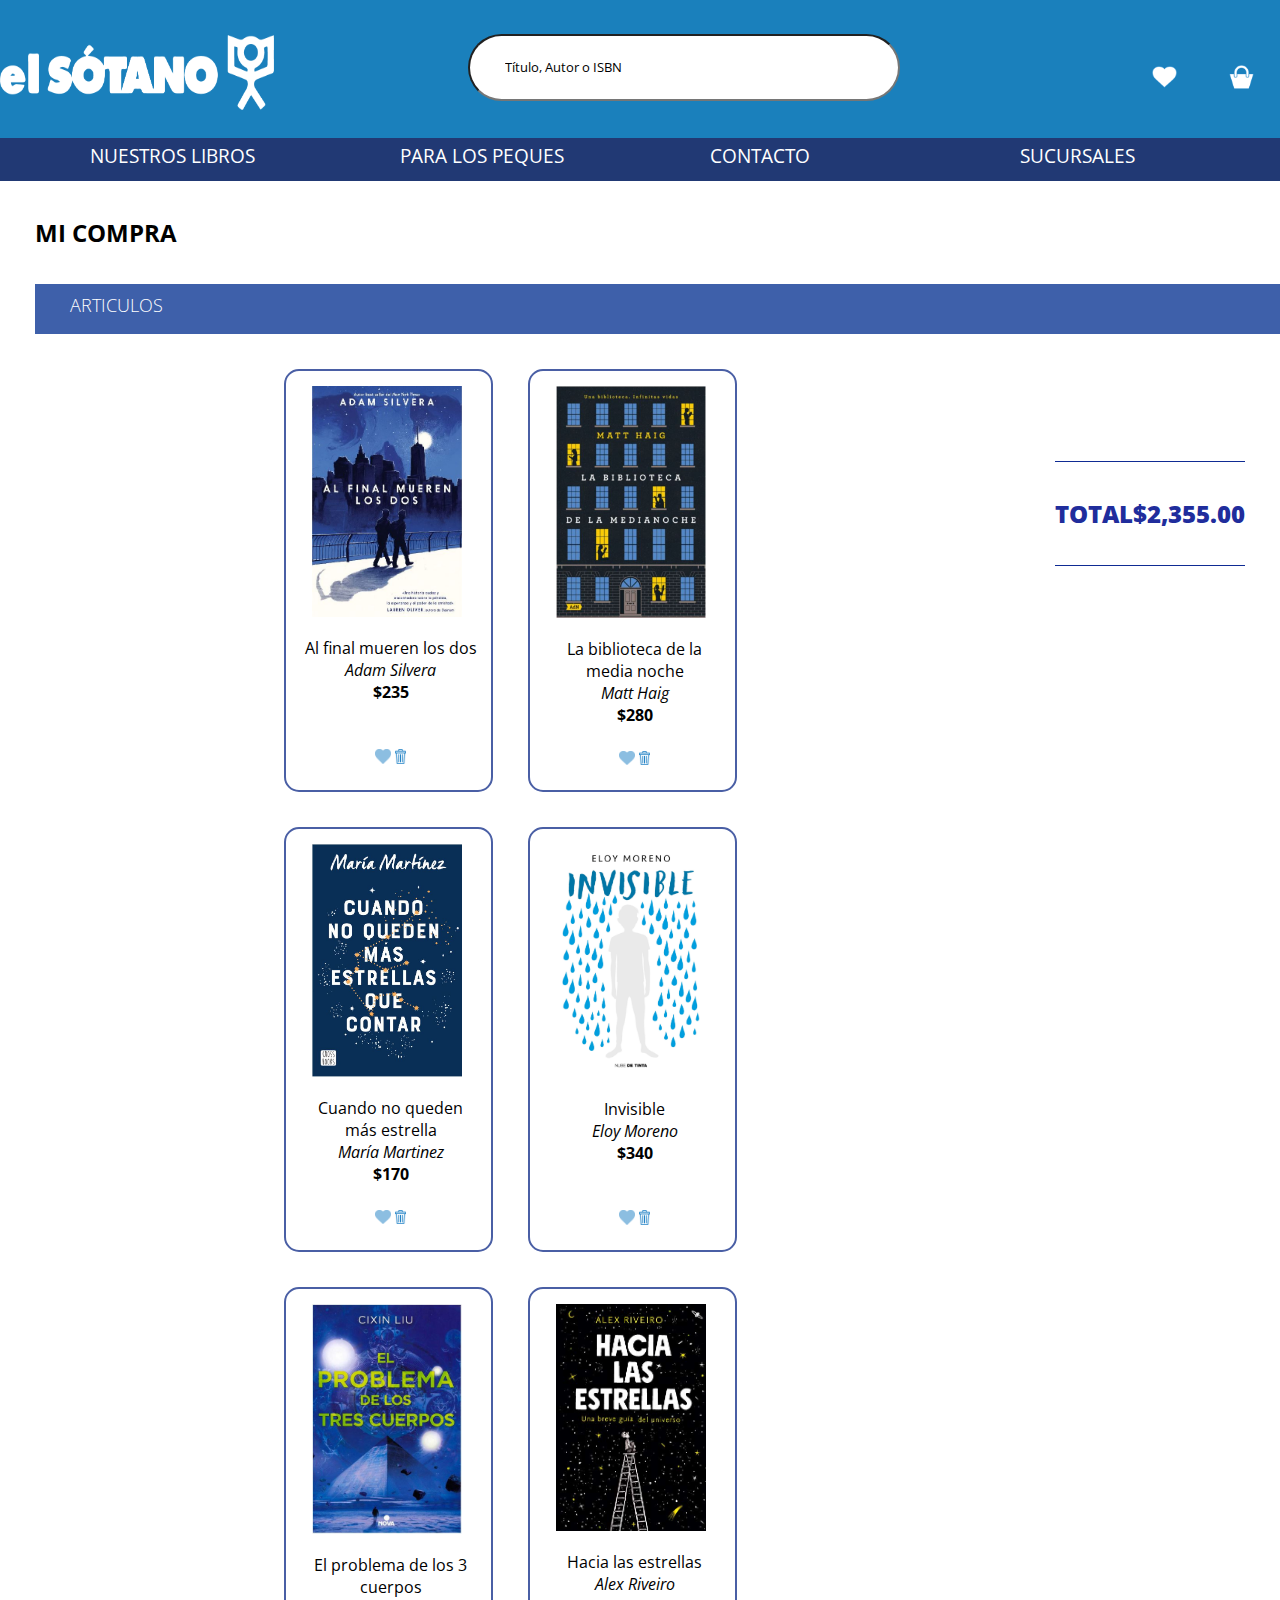
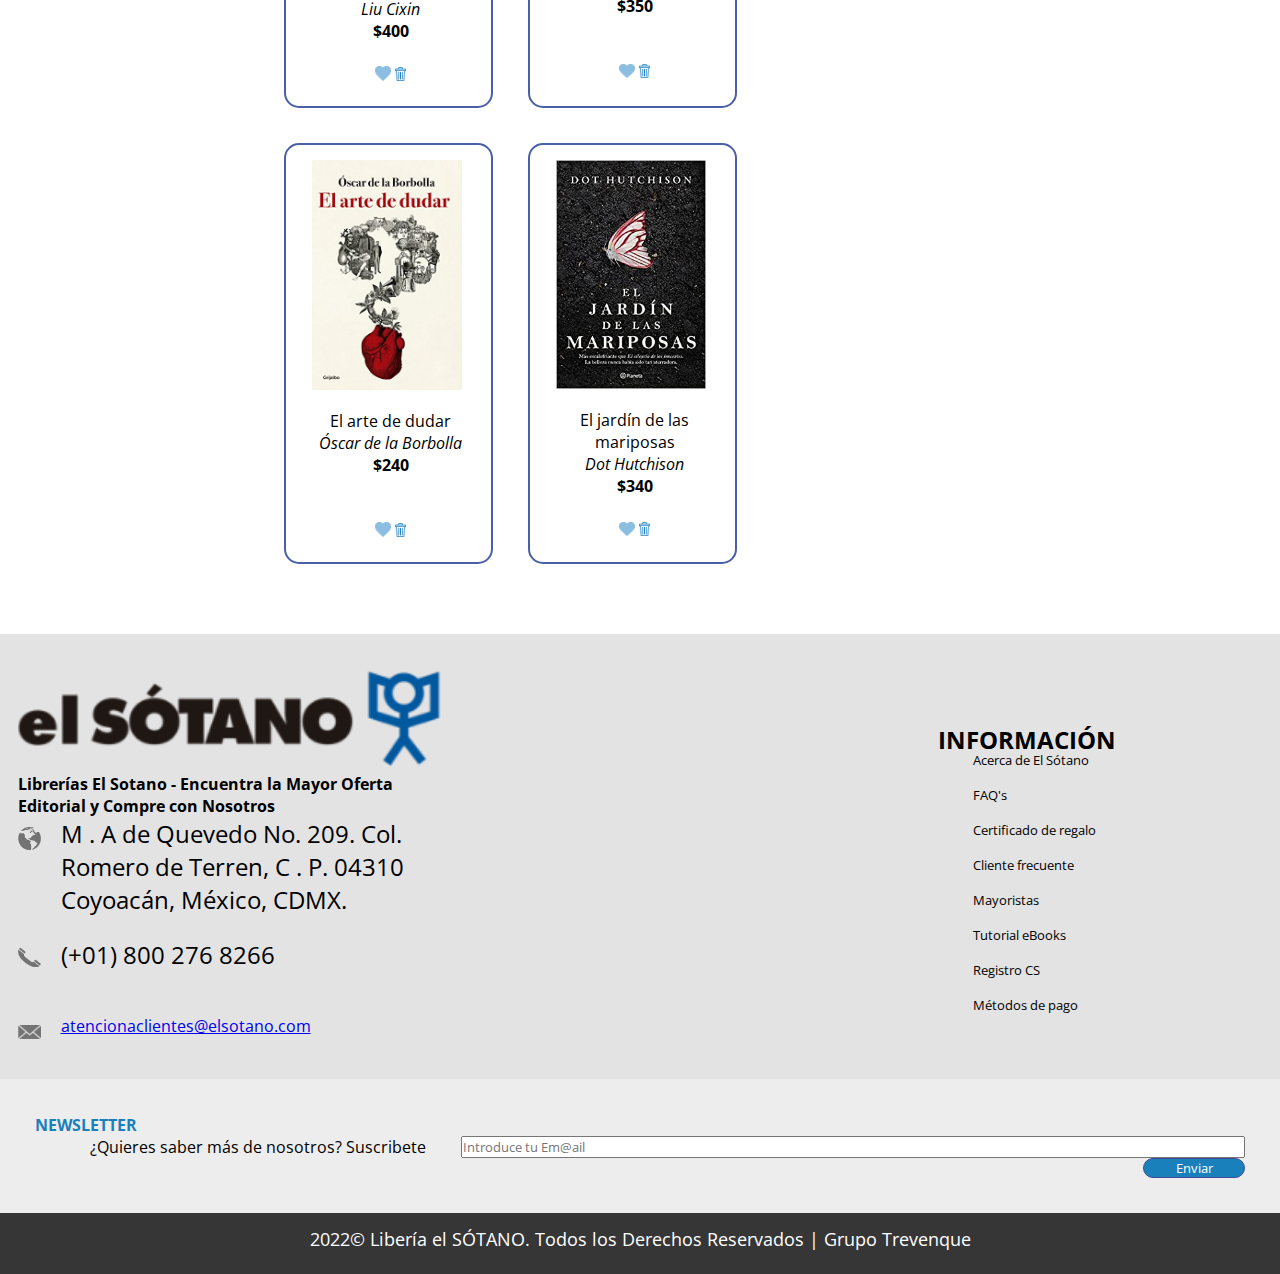
<file: Propuesta de mejora.ro/Compras.html>
<!doctype html>
<html>
<head>
<meta charset="utf-8">
<title>BOLSA DE COMPRAS</title>
<link href="CSS/style_page.carrito.css" rel="stylesheet" type="text/css">
<link href="CSS/style_page.css" rel="stylesheet" type="text/css">
</head>
    <style>
@import url('https://fonts.googleapis.com/css2?family=Open+Sans:ital,wght@0,300;0,400;0,500;0,600;0,700;0,800;1,300;1,400;1,500;1,600;1,700;1,800&display=swap');
</style>
    
<body>
    <header>
	    <a href="Index.html"><img src="IMAGENES/logoblanco.png" width="897" height="202" alt=""/></a>
	    <label for="search">&nbsp;</label>
        <input name="search" type="search" id="search" value="Título, Autor o ISBN">
        <section class="iconoheader">
            <a href="BOLSA DE COMPRAS.html"><img src="IMAGENES/FAVORITOS.png"></a>
            <a href="BOLSA DE COMPRAS.html"><img src="IMAGENES/BOLSA DE COMPRAS.png"></a>
        </section>
    </header>
    
    <nav>
        <ul class="menuprincipal">
            <li><a href="">NUESTROS LIBROS</a>
                <ul>
                    <li><a href="Categoria.html">CIENCIA FICCIÓN</a></li>
                    <li><a href="Categoria.html">JUVENIL</a></li>
                    <li><a href="Categoria.html">LITERATURA</a></li>
                    <li><a href="Categoria.html">ROMANCE</a></li>
                </ul>
            </li>
            <li><a href="Peques.html">PARA LOS PEQUES</a>
                <ul>
                    <li><a href="Peques.html">JUGUETES</a></li>
                    <li><a href="Peques.html">EXPERIMENTOS</a></li>
                    <li><a href="Peques.html">0 a 2 años</a></li>
                    <li><a href="Peques.html">3 a 5 años</a></li>
                    <li><a href="Peques.html">6 a 12 años</a></li>
                </ul>
            </li>
            <li><a href="Contacto.html">CONTACTO</a></li>
            <li><a href="Sucursales.html">SUCURSALES</a></li>
        </ul>
    </nav>
 
    <main>
        <section>
            <h2 id="h2carrito">MI COMPRA</h2>
            <h3 class="articulo">ARTICULOS</h3>
	    </section>
	<section id="Flexboxcarrito">
            <div id="articulos_comprados"> 
                <section class="MARGEN_LIBRO_COMPRA">
              <img src="IMAGENES/CARRITO/Carrito1.JPG" alt="" width="180" height="auto" class="portadalibro"/>
                    <p class="info_compra">Al final mueren los dos<br>
                <em>Adam Silvera</em><br>
                <strong>$235</strong><br><br><br>
		          <a href="https://www.elsotano.com/libro/al-final-mueren-los-dos_10527202"><img src="IMAGENES/FAVORITOS COMPRA.png" class="favorito_libro_compra"/></a>
		          <a href="Index.html"> <img src="IMAGENES/CARRITO/basurero.png" class="basurero_compraF"/></a>
            </section>
                <section class="MARGEN_LIBRO_COMPRA">
              <img src="IMAGENES/CIENCIAFICCION/libro2.JPG" alt="" width="180" height="auto" class="portadalibro"/>
	          <p class="info_compra">La biblioteca de la media noche<br>
                <em>Matt Haig</em><br>
                <strong>$280</strong><br><br>
		          <a href="https://www.elsotano.com/libro/la-biblioteca-de-la-media-noche-pd_10599392"><img src="IMAGENES/FAVORITOS COMPRA.png" class="favorito_libro_compra"/></a>
		          <a href="Index.html"> <img src="IMAGENES/CARRITO/basurero.png" class="basurero_compraF"/></a>
            </section>  
                <section class="MARGEN_LIBRO_COMPRA">
              <img src="IMAGENES/CIENCIAFICCION/libro3.JPG" alt="" width="180" height="auto" class="portadalibro"/>
	          <p class="info_compra">Cuando no queden más estrella<br>
                <em>María Martinez</em><br>
                <strong>$170</strong><br><br>
		          <a href="https://www.elsotano.com/libro/cuando-no-queden-mas-estrellas-que-contar_10620487"><img src="IMAGENES/FAVORITOS COMPRA.png" class="favorito_libro_compra"/></a>
		         <a href="Index.html"> <img src="IMAGENES/CARRITO/basurero.png" class="basurero_compraF"/></a>
            </section>
                <section class="MARGEN_LIBRO_COMPRA">
              <img src="IMAGENES/CIENCIAFICCION/libro4.jpg" alt="" width="180" height="auto" class="portadalibro"/>
	          <p class="info_compra">Invisible
	            <br>
                <em>Eloy Moreno</em><br>
                <strong>$340<br>
                </strong><br><br>
		          <a href="https://www.elsotano.com/libro/invisible_10573336"><img src="IMAGENES/FAVORITOS COMPRA.png" class="favorito_libro_compra"/></a>
		          <a href="Index.html"> <img src="IMAGENES/CARRITO/basurero.png" class="basurero_compraF"/></a>
            </section>
                <section class="MARGEN_LIBRO_COMPRA">
              <img src="IMAGENES/CIENCIAFICCION/libro5.JPG" alt="" width="180" height="auto" class="portadalibro"/>
	          <p class="info_compra">El problema de los 3 cuerpos<br>
                <em>Liu Cixin</em><br>
                <strong>$400</strong><br><br>
		          <a href="https://www.elsotano.com/libro/el-problema-de-los-tres-cuerpos_10627399"><img src="IMAGENES/FAVORITOS COMPRA.png" class="favorito_libro_compra"/></a>
		          <a href="Index.html"> <img src="IMAGENES/CARRITO/basurero.png" class="basurero_compraF"/></a>
            </section>
                <section class="MARGEN_LIBRO_COMPRA">
              <img src="IMAGENES/CIENCIAFICCION/libro6.jpg" alt="" width="180" height="auto" class="portadalibro"/>
	          <p class="info_compra">Hacia las estrellas<br>
                <em>Alex Riveiro</em><br>
                <strong>$350<br>
                </strong><br><br>
		          <a href="https://www.elsotano.com/ebook/hacia-las-estrellas_E1000308182"><img src="IMAGENES/FAVORITOS COMPRA.png" class="favorito_libro_compra"/></a>
		          <a href="Index.html"> <img src="IMAGENES/CARRITO/basurero.png" class="basurero_compraF"/></a>
            </section>  
                <section class="MARGEN_LIBRO_COMPRA">
              <img src="IMAGENES/CIENCIAFICCION/libro7.jpg" alt="" width="180" height="auto" class="portadalibro"/>
	          <p class="info_compra">El arte de dudar<br>
                <em>Óscar de la Borbolla</em><br>
                <strong>$240<br>
                </strong><br><br>
		          <a href="https://www.elsotano.com/libro/el-arte-de-dudar_10516821"><img src="IMAGENES/FAVORITOS COMPRA.png" class="favorito_libro_compra"/></a>
		          <a href="Index.html"> <img src="IMAGENES/CARRITO/basurero.png" class="basurero_compraF"/></a>
            </section>
                <section class="MARGEN_LIBRO_COMPRA">
              <img src="IMAGENES/CIENCIAFICCION/libro9.jpg" alt="" width="180" height="auto" class="portadalibro"/>
	          <p class="info_compra">El jardín de las mariposas<br>
                <em>Dot Hutchison</em><br>
                <strong>$340</strong><br><br>
		          <a href="https://www.elsotano.com/libro/el-jardin-de-las-mariposas_10523378"><img src="IMAGENES/FAVORITOS COMPRA.png" class="favorito_libro_compra"/></a>
		          <a href="Index.html"> <img src="IMAGENES/CARRITO/basurero.png" class="basurero_compraF"/></a>
            </section>
            </div>
           
            <section id="TOTAL"> 
                  <div>TOTAL</div>
                  <div>$2,355.00</div>
	        </section
    </section>
</main>

    <footer>
        <section class="container_footer" id="footerseccion2">
            <div>
		        <img src="IMAGENES/logocolor.png" alt="" width="281" height="66" class="logofooter"/>
		        <h4>Librerías El Sotano - Encuentra la Mayor Oferta Editorial y Compre con Nosotros</h4>
		        <img src="IMAGENES/logo mundo gris.png" alt="" width="177" height="173" class="simbolosfooter"/>
		        <p>M . A de Quevedo No. 209. Col. Romero de Terren, C . P. 04310 Coyoacán, México, CDMX.</p><br>
                <img src="IMAGENES/logo telefono gris.png" alt="" width="177" height="147" class="simbolosfooter"/>
		        <p>(+01) 800 276 8266</p><br>
                <section>&nbsp;</section>
                <img src="IMAGENES/logo sobre gris.png" alt="" width="195" height="121" class="simbolosfooter"/>	<a href="https://outlook.office.com/mail/" target="_blank">atencionaclientes@elsotano.com</a>	</div>
            <div>
	            <iframe src="https://www.google.com/maps/embed?pb=!1m18!1m12!1m3!1d470.56570840770456!2d-99.18008968850769!3d19.346378548446385!2m3!1f0!2f0!3f0!3m2!1i1024!2i768!4f13.1!3m3!1m2!1s0x85d1fffac214f6eb%3A0x82e6e48fb52614df!2sLibrer%C3%ADa%20El%20S%C3%B3tano%20Quevedo!5e0!3m2!1ses-419!2smx!4v1669074797074!5m2!1ses-419!2smx" width="600" height="450" style="border:0;" allowfullscreen="" loading="lazy" referrerpolicy="no-referrer-when-downgrade"></iframe>
	        </div>
            <div>
                <section class="redessociales">
                    <a href="https://www.facebook.com/LibreriasElSotano"><i class="fa-brands fa-facebook"></i></a>
                    <a href="https://twitter.com/elsotanolibros"><i class="fa-brands fa-twitter"></i></a>
                    <a href="https://www.instagram.com/libreriaselsotano/"><i class="fa-brands fa-square-instagram"></i></a>
                    <a href="https://www.youtube.com/user/ElSotanoLibreria"><i class="fa-brands fa-youtube"></i></a>
                    <a href="https://www.tiktok.com/@libreriaselsotano"><i class="fa-brands fa-tiktok"></i></a>
                <section>
                    <h4>INFORMACIÓN</h4>
                    <ul class="menuonformacionfooter">
                        <a href="https://www.elsotano.com/especial/acerca-de-el-sotano/14/"><li>Acerca de El Sótano</li></a>
                        <a href="https://www.elsotano.com/especial/faq-s/19/"><li>FAQ's</li></a>
                        <a href="https://www.elsotano.com/especial/certificado-de-regalo/20/"><li>Certificado de regalo</li></a>
                        <a href="https://www.elsotano.com/especial/tarjeta-cliente-frecuente/21/"><li>Cliente frecuente</li></a>
                        <a href="https://www.elsotano.com/especial/mayoristas/22/"><li>Mayoristas</li></a>
                        <a href="https://www.elsotano.com/tutorial.php"><li>Tutorial eBooks</li></a>
                        <a href="https://servicioalpiedelaletra.com/tarjeta_comunidad_sotano/"><li>Registro CS</li></a>
                        <a href="https://www.elsotano.com/archivos/metodos-de-pago_ms.jpg"><li>Métodos de pago</li></a>
                    </ul>
                </section>
            </div>
  </section>
        <section id="footerseccion3">
            <h4>NEWSLETTER</h4>
            <form method="post" name="form3" id="formemailfooter">
            <label for="email2" id="labelfooter">¿Quieres saber más de nosotros? Suscribete</label>
              <input name="email2" type="email" id="emailfooter" placeholder="Introduce tu Em@ail">
                <input name="Boton 3" type="submit" id="Botonfooter" formaction="BOLSA DE COMPRAS.html" value="Enviar">
            </form>
        </section>
        <section id="footerseccion4">
            <p>2022© Libería el SÓTANO. Todos los Derechos Reservados | Grupo Trevenque</p>    
        </section>
    </footer>

</body>
</html>
</file>
<file: Propuesta de mejora.ro/CSS/style_page.carrito.css>
@charset "UTF-8";
* {
    padding: 0;
    margin: 0;
}
body header {
    background-color: #1A80BC;
    width: auto;
    height: 138px;
    font-family: "Open Sans";
    justify-content: center;
    display: flex;
}
body header img {
    width: 274px;
    height: 86px;
    margin-top: 15px;
}


body nav {
    background-color: #213974;
    color: #FFFFFF;
    width: auto;
    height: 43px;
    display: flex;
    justify-content: center;
    font-family: "Open Sans";
}
body nav div {
    margin-left: 35px;
    width: 275px;
    text-align: center;
    font-size: 20pt;
    font-family: "Open Sans";
}

body main {
    width: auto;
    height: auto;
    font-family: "Open Sans";
}
body main section h3 {
    color: #FFFFFF;
    margin-left: 35px;
}


body footer {
    background-color: #E3E3E3;
    width: auto;
    height: auto;
    font-family: "Open Sans";
}
.buscadortext {
    font-size: 24pt;
    color: #213974;
}
.menufiltro {
    background-color: #7ebfb2;
    margin-right: 35px;
    width: 273.132px;
    height: 393.717px;
    margin-left: 35px;
    border-radius: 9px;
}
.Categnoveinicio {
    background-color: #66a0b0;
    width: auto;
    height: 1036px;
    margin-bottom: 35px;
}
.libroscondescrip {
    width: 728.024px;
    height: auto;
    margin-left: 35px;
    margin-top: 35px;
}
.container_footer2 div {
    width: 274px;
    height: auto;
    margin-left: 93px;
    margin-right: 93px;
}
.logofooter   {
    width: 423px;
    height: auto;
}
.simbolosfooter   {
    width: 23px;
    height: auto;
    float: left;
    margin-right: 20px;
    margin-bottom: 40px;
    margin-top: 10px;
    font-size: x-small;
}
.MARGEN_LIBRO_COMPRA {
    border-radius: 15px;
    border: 2px solid #4A5FA5;
    width: auto;
    height: auto;
    margin-right: 35px;
    margin-top: 35px;
    padding-bottom: 20px;
}
.Cajasficcion {
    border-radius: 15px;
    width: auto;
    height: auto;
    margin-right: 35px;
    margin-top: 35px;
    background-color: #4A5FA5;
}
.articulos {
    padding-bottom: 10px;
    height: auto;
}
.compra {
}
.favorito {
}
.info_compra {
    height: auto;
    width: 180px;
    text-align: center;
    -webkit-box-sizing: content-box;
    -moz-box-sizing: content-box;
    box-sizing: content-box;
    margin-left: 15px;
    margin-right: 10px;
}
.info_ficcion {
    height: auto;
    width: 180px;
    text-align: center;
    -webkit-box-sizing: content-box;
    -moz-box-sizing: content-box;
    box-sizing: content-box;
    margin-left: 15px;
    margin-right: 10px;
    color: #FFFFFF;
}
.basurero_compraF {
    width: 6%;
    height: auto;
}
.favorito_libro_compra {
    width: 9%;
    height: auto;
    font-weight: bold;
    font-style: normal;
}

.portadalibro {
    padding: 15px;
}
.parrafoslib {
    margin-left: 10px;
    margin-right: 10px;
    text-align: center;
    width: auto;
    height: auto;
}
.articulo {
    background-color: #3E60AA;
    width: auto;
    height: 50px;
    color: #FFFFFF;
    margin-left: 35px;
    padding-left: 35px;
    padding-top: 9px;
    font-family: "Open Sans";
    font-size: large;
    font-weight: lighter;
}
.Eliminar_Artículo {
    width: 3%;
    height: 3%;
}
.contenido {
}
.favorito_compra {
    width: 5%;
    height: 5%;
}
.libros_imagenes {
    width: 45%;
    height: auto;
}
.shopping-cart figure img {
    width: 25%;
    height: auto;
    border-color: #B1B1B1;
}
.compras {
    width: auto;
    margin: 15px;
    padding-top: 15px;
    padding-right: 15px;
    padding-bottom: 15px;
    height: 40%;
}
.favoritos {
    width: auto;
    padding-top: 15px;
    padding-bottom: 15px;
    height: 40%;
    padding-right: 25px;
}
.tamlibroscat {
    width: 270.024px;
    height: auto;
    float: left;
}
.container_footer div {
    width: 427px;
    height: auto;
    margin-left: 17.5px;
    margin-right: 17.5px;
}
#search {
    width: 731.451px;
    height: 66.7594px;
    margin-left: 35px;
    margin-right: 35px;
    border-radius: 56px;
    margin-top: 34px;
}
#Seccioncatnov {
    display: flex;
    flex-wrap: wrap;
    flex-direction: column;
    width: 1493px;
    height: auto;
}
#seccioncatcag {
    display: flex;
    width: 1527.02px;
    height: 868.288px;
    flex-wrap: wrap;
    justify-content: center;
}
#seccion2main {
    display: flex;
    margin-top: 35px;
}
#novedadeslibro3 {
    background-color: #61a8d2;
    height: auto;
    width: 917px;
    color: #FFFFFF;
}
#novedadeslibro2 {
    background-color: #5ab0b4;
    height: auto;
    width: 917px;
    color: #FFFFFF;
}
#articulos_comprados .MARGEN_LIBRO_COMPRA .portadalibro {
    height: auto;
}
#Flexboxficcion .Cajasficcion  {
    height: auto;
    flex-wrap: wrap;
}
#novedadeslibro1 {
    background-color: #7088be;
    height: auto;
    width: 917px;
    color: #FFFFFF;
}

#seccion1main {
    display: flex;
    width: auto;
    flex-direction: row;
    justify-content: center;
    height: auto;
}
#footerseccion2 div iframe {
    width: 428px;
    height: auto;
}

#footerseccion2 div p {
    font-size: 24px;
}



#footerseccion2 {
    width: auto;
    height: auto;
    display: flex;
    justify-content: center;
}
#articulos_comprados {
    width: auto;
    height: auto;
    display: flex;
    flex-wrap: wrap;
    justify-content: center;
    padding-right: 230px;
    padding-left: 230px;
    padding-bottom: 35px;
}
#librosficcion {
    width: auto;
    height: auto;
    display: flex;
    flex-wrap: wrap;
    justify-content: center;
    padding-bottom: 35px;
}
#TOTAL {
    width: 616px;
    height: 100%;
    border-top: 1px solid #0F2B93;
    border-bottom: 1px solid #0F2B93;
    margin-top: 127px;
    padding-top: 35px;
    padding-bottom: 35px;
    color: #202D9C;
    font-family: "Open Sans";
    font-size: x-large;
    margin-right: 35px;
    display: flex;
    flex-direction: row;
    align-items: center;
    justify-content: space-between;
    font-weight: bolder;
}
#TOTAL div {
    display: flex;
    font-family: "Open Sans";
    font-size: x-large;
    font-weight: bolder;
}
#h2carrito {
    margin-left: 35px;
    margin-top: 35px;
}
#Flexboxcarrito {
    display: flex;
}
#Flexboxficcion {
    display: flex;
    height: auto;
    width: auto;
    flex-wrap: wrap;
    justify-content: center;
}
#footerseccion4 {
    background-color: #363636;
    width: auto;
    height: auto;
    color: #FFFFFF;
    font-size: large;
    text-align: center;
    padding-top: 1px;
}
#labelfooter {
    width: 577px;
}
#Botonfooter {
    width: 102px;
    margin-left: 2px;
    text-align: center;
    background-color: #1A80BC;
    color: #FFFFFF;
    border-radius: 14px;
    border: thin groove #414A97;
}
#emailfooter {
    width: 1000px;
    margin-left: 191px;
}

#formemailfooter {
    margin-left: 35px;
    height: auto;
    width: auto;
    justify-content: flex-end;
    display: flex;
    text-align: left;
}
#footerseccion2 div {
    margin-top: 35px;
}
#footerseccion3 h4 {
    color: #1A80BC;
    margin-left: 35px;
    padding-top: 35px;
}
#footerseccion3 {
    background-color: #EDEDED;
    width: auto;
    height: auto;
}
</file>
<file: Propuesta de mejora.ro/CSS/style_page.css>
@charset "UTF-8";

* {
    padding: 0;
    margin: 0;
    -webkit-box-sizing: border-box;
    -moz-box-sizing: border-box;
    box-sizing: border-box;
    font-family: 'Open Sans', sans-serif;
}


body header {
    background-color: #1A80BC;
    width: auto;
    height: 138px;
    font-family: "Open Sans";
    justify-content: center;
    display: flex;
}
body header img {
    width: 274px;
    margin-top: 35px;
    height: 75px;
}
body nav {
    background-color: #213974;
    color: #FFFFFF;
    width: auto;
    height: 43px;
    display: flex;
    justify-content: center;
    font-family: "Open Sans";
    text-decoration: none;
}
body nav li a {
    margin-left: 35px;
    width: 275px;
    text-align: left;
    font-size: 14pt;
    font-family: "Open Sans";
    color: #FFFFFF;
    display: block;
    background-color: #213974;
    padding-left: 35px;
    padding-top: 5px;
    text-decoration: none;
}
body nav li a:hover {
    background-color: #40568B;
}
body nav li ul{
    display: none;
    position: absolute;
    min-width: 140px;
}
body nav li:hover > ul {
    display: block;
}
body main {
    width: auto;
    height: auto;
    font-family: "Open Sans";
    padding-bottom: 35px;
}
body main section h3 {
    color: #FFFFFF;
    margin-left: 35px;
    margin-top: 35px;
    font-size: 36pt;
    width: auto;
}
body footer {
    background-color: #E3E3E3;
    width: auto;
    height: auto;
    font-family: "Open Sans";
}
ul,ol {
    list-style: none;
}


.menuprincipal > li {
    float: left
}
.iconoheader {
    color: #FFFFFF;
    font-size: 25px;
    height: 56px;
    width: 272px;
    margin-left: 190px;
    display: flex;
    justify-content: space-around;
    align-items: center;
    margin-top: 35px;
}
.iconoheader img {
    width: 25px;
    height: auto;
}
.iconoheader a {
    color: #FFFFFF;
}
.buscadortext {
    font-size: 24pt;
    color: #213974;
}
.tarjetacarrusel {
    width: auto;
    height: 464px;
    color: #FFFFFF;
}
.itemcarrusel {
    width: auto;
}
.ConteTarjetaCarrusel {
    width: 100%;
    height: 464px;
    align-items: center;
    text-align: left;
    margin-left: 10%;
    margin-right: 10%;
}
.librosCarrusel {
    width: 80%;
    height: auto;
    padding-top: 25px;
}
.librosCarrusel h4  {
    font-size: 36pt;
    font-family: "Open Sans";
    text-align: center;
}
.librosCarrusel h5  {
    font-size: 20pt;
    font-family: "Open Sans";
    text-align: left;
    font-weight: lighter;
}
.librosCarrusel p {
    font-family: "Open Sans";
    font-size: 14pt;
    text-align: justify;
}
.botonadquirirlibro {
    width: 271px;
    height: 44px;
    display: inline-block;
    margin-left: 35%;
    background-color: #FFFFFF;
    color: #3d5f9f;
    text-align: center;
    border-radius: 28px;
    -webkit-box-shadow: 2px 5px #213974;
    box-shadow: 2px 5px #213974;
    padding-top: 10px;
    font-size: large;
    margin-top: 5%;
}
.opcionesdebusq {
    margin-top: 20px;
    margin-right: 20px;
    margin-left: 20px;
    margin-bottom: 20px;
    text-align: center;
    font-style: normal;
    font-family: "Open Sans";
    font-weight: 400;
    color: #FFFFFF;
    font-size: 28px;
}
.menufiltro {
    background-color: #7ebfb2;
    width: 273.132px;
    height: 385px;
    border-radius: 9px;
    margin-left: 35px;
    margin-right: 35px;
}
.menulibro  {
    margin-left: 460px;

}
.parrafoslib {
    font-size: 11px;
    height: 50px;
    line-height: 16px;
}
.menufiltro #form2 #select {
    background-color: #7EBFB2;
    width: 250px;
    text-align: left;
    margin-top: 30px;
    border-bottom-color: #FFFFFF;
    font-family: "Open Sans";
    font-style: normal;
    font-weight: 400;
    color: #FFFFFF;
    border-width: 0px 0px 3px;
    font-size: large;
}
.menufiltro #form2 #Autor {
    width: 250px;
    margin-top: 25px;
}
.menufiltro #form2 #edit {
    width: 250px;
    margin-top: 25px;
}
.menufiltro #form2 #Tipo {
    width: 250px;
    margin-top: 25px;
}
.Categnoveinicio {
    background-color: #66a0b0;
    width: auto;
    height: auto;
    margin-bottom: 35px;
    padding-right: 35px;
    margin-right: 35px;
}
.Categpeques {
    background-color: #66a0b0;
    width: auto;
    margin-bottom: 35px;
    padding-right: 35px;
    margin-right: 35px;
    height: auto;
    border-radius: 50px;
}
.libroscondescrip {
    width: 728.024px;
    height: auto;
    margin-left: 35px;
    margin-top: 35px;
}
.librossindescrip {
    width: 270px;
    height: auto;
    margin-left: 35px;
    margin-top: 35px;
    margin-bottom: 35px;
}
.container_footer div {
    width: 427px;
    height: auto;
    margin-left: 17.5px;
    margin-right: 17.5px;
}
.container_footer2 div {
    width: 274px;
    height: 220px;
    margin-left: 93px;
    margin-right: 93px;
}
.logofooter   {
    width: 423px;
    height: auto;
}
.simbolosfooter   {
    width: 23px;
    height: auto;
    float: left;
    margin-right: 20px;
    margin-bottom: 40px;
    margin-top: 10px;
    font-size: x-small;
}
.tamlibroscat {
    width: 270.024px;
    height: 390px;
    float: left;
    margin-right: 35px;
}
.tamlibrospeuqesadoles {
    width: 270.024px;
    height: 390px;
    float: left;
    margin-right: 35px;
}
.tamlibrospeques {
    width: 270.024px;
    height: 270px;
    float: none;
    margin-right: 35px;
}
.portadalibro {
    margin-left: 11px;
}
.libroscondescrip h4 {
    color: #FFFFFF;
    font-size: 18pt;
    font-family: "Open Sans";
}
.librossindescrip h4 {
    color: #FFFFFF;
    font-size: 18pt;
    font-family: "Open Sans";
    text-align: center;
}
.libroscondescrip h5 {
    color: #FFFFFF;
    font-family: "Open Sans";
    font-size: 14pt;
    margin-top: 10px;
    font-weight: lighter;
}
.librossindescrip h5 {
    color: #FFFFFF;
    font-family: "Open Sans";
    font-size: 14pt;
    margin-top: 10px;
    text-align: center;
    font-weight: lighter;
}
.libroscondescrip p {
    color: #FFFFFF;
    font-family: "Open Sans";
    text-align: justify;
    font-size: 12pt;
    margin-top: 19px;
    font-weight: lighter;
}
.libroscondescrip h6 {
    color: #FFFFFF;
    font-family: "Open Sans";
    font-size: 25pt;
    margin-top: 38px;
    font-weight: bolder;
}
.librossindescrip h6 {
    color: #FFFFFF;
    font-family: "Open Sans";
    font-size: 25pt;
    margin-top: 38px;
    text-align: center;
    font-weight: bolder;
}
.botonadquirirlibrotops {
    width: 271px;
    height: 44px;
    display: inline-block;
    background-color: #FFFFFF;
    color: #3d5f9f;
    text-align: center;
    border-radius: 28px;
    -webkit-box-shadow: 2px 5px #213974;
    box-shadow: 2px 5px #213974;
    padding-top: 10px;
    font-size: large;
    margin-left: 100px;
    margin-top: 34px;
}
.botonadquirirlibropeques {
    width: 271px;
    height: 44px;
    display: inline-block;
    background-color: #FFFFFF;
    color: #3d5f9f;
    text-align: center;
    border-radius: 28px;
    -webkit-box-shadow: 2px 5px #213974;
    box-shadow: 2px 5px #213974;
    padding-top: 10px;
    font-size: large;
    margin-top: 34px;
}
.Contactoseccion {
    width: auto;
    height: auto;
    display: flex;
    justify-content: center;
}
.redessociales a {
    color: #103070;
    margin-right: 10px;
    font-size: xx-large;
}
.redessociales section h4 {
    font-size: x-large;
    margin-top: 11px;
    margin-bottom: -3px;
}
.menuonformacionfooter li {
    text-decoration: none;
    color: #000000;
    font-family: "Open Sans";
    font-size: small;
    margin-left: 35px;
    margin-top: -5px;
}
.menuonformacionfooter a {
    text-decoration: none;
    color: #000000;
    font-family: "Open Sans";
    font-size: small;
}


#search {
    width: 731.451px;
    height: 66.7594px;
    margin-left: 190px;
    border-radius: 56px;
    margin-top: 34px;
    padding-left: 35px;
}
#seccion1main {
    display: flex;
    height: 464px;
    width: auto;
    flex-direction: row;
    justify-content: center;
}
#ContentItemsCarrusel{
    height: 464px;
    overflow: hidden
}
#PuntosCarrusel{
    display: flex;
    justify-content: center;
}
#PuntosCarrusel a {
    color: #9F9CAF;
    font-size: large;
    margin-top: 10px;
    padding-right: 35px;
}
#NovedadesCarrusel1 {
    background-color: #7088BE;
}
#NovedadesCarrusel2 {
    background-color: #5AB0B4;
}
#NovedadesCarrusel3 {
    background-color: #61A8D2;
}
#NovedadesCarrusel4 {
    background-color: #73BCBC;
}
#NovedadesCarrusel5 {
    background-color: #A9A9D0;
}
#EstrellasLibros {
    display: flex;
    justify-content: space-between;
    width: 288px;
    font-size: 30px;
    height: 30px;
}
#seccion2main {
    display: flex;
    margin-top: 35px;
}
#Seccioncatnov {
    display: flex;
    flex-wrap: wrap;
    flex-direction: column;
    width: auto;
    height: auto;
    justify-content: space-around;
}
#seccioncatcag {
    display: flex;
    width: auto;
    height: auto;
    flex-wrap: wrap;
    justify-content: center;
    padding-bottom: 35px;
}
#seccioncatpeques {
    display: flex;
    width: auto;
    flex-wrap: wrap;
    justify-content: center;
    height: auto;
}
#footerseccion2 div iframe {
    width: 428px;
    height: 371px;
}
#footerseccion2 div p {
    font-size: 24px;
}
#footerseccion2 {
    width: auto;
    height: auto;
    display: flex;
    justify-content: center;
}
#footerseccion3 {
    background-color: #EDEDED;
    width: auto;
    height: auto;
    padding-bottom: 35px;
    justify-content: flex-end;
}
#footerseccion3 h4 {
    color: #1A80BC;
    margin-left: 35px;
    padding-top: 35px;
}
#footerseccion2 div {
    margin-top: 35px;
}
#formemailfooter {
    margin-left: 35px;
    height: auto;
    width: auto;
    justify-content: flex-end;
    display: flex;
    text-align: left;
    padding-right: 35px;
    flex-wrap: wrap;
    align-content: flex-end;
}
#emailfooter {
    width: auto;
    margin-left: 35px;
    padding-right: 50%;
}
#Botonfooter {
    width: 102px;
    margin-left: 2px;
    text-align: center;
    background-color: #1A80BC;
    color: #FFFFFF;
    border-radius: 14px;
    border: thin groove #414A97;
}
#labelfooter {
    width: auto;
    text-align: right;
}
#footerseccion4 {
    background-color: #363636;
    width: auto;
    height: 61px;
    color: #FFFFFF;
    font-size: large;
    text-align: center;
    padding-top: 14px;
}
#itemCarrusel1  {
}
#itemCarrusel5 {
}
#itemCarrusel4 {
}
#itemCarrusel3 {
}
#itemCarrusel2 {
}
#select {
}
#select {
}
#select {
}
#encabezadopeques {
    margin-bottom: 35px;
    margin-right: 35px;
}
#encabezadocateg {
    margin-bottom: 35px;
    margin-right: 35px;
}
.textgold {
    color: #E5B417;
    font-size: 24px;
    font-family: "Open Sans";
    margin-bottom: 35px;
    border-bottom-color: #1A80BC;
    border-bottom-style: solid;
}
.textgold2 {
    color: #E5B417;
    font-size: 24px;
    font-family: "Open Sans";
    border-bottom-color: #1A80BC;
    border-bottom-style: solid;
}
.seccion1sucu {
    margin-top: 35px;
    margin-left: 35px;
    width: 450px;
}
.seccion2sucu {
    margin-top: 35px;
    margin-left: 35px;
    width: auto;
    display: flex;
    flex-wrap: wrap;
    flex-direction: column;
}
.subtitulo  {
    margin-bottom: 15px;
    border-bottom-color: #1A80BC;
    border-bottom-style: solid;
    color: #E4B924;
    font-size: 10pt;
}
.subtitulocontact  {
    margin-bottom: 15px;
    border-bottom-color: #1A80BC;
    border-bottom-style: solid;
    color: #E4B924;
    font-size: 10pt;
    margin-top: 35px;
}
#Line {
    width: auto;
    height: 30px;
    border-radius: 15px;
    background-color: #ADD6E6;
    border-color: #ADD6E6;
    border-style: solid;
    padding-left: 16px;
    margin-bottom: 15px;
    padding-right: 50%;
}
.seccioninfosucur {
    width: auto;
    display: flex;
    flex-wrap: no-wrap;
}
.seccioninfosucur div p {
}
.direcyhor {
    margin-right: 35px;
    width: auto;
    height: auto;
}
.seccioninfosucur div #imagensucur {
    margin-left: 35px;
}
#botonlocalizar   {
    background-color: #C1C5E3;
    width: auto;
    margin-top: 35px;
    height: 50px;
    text-align: center;
    padding-top: 10px;
    border-radius: 26px;
    padding-left: 10px;
    padding-right: 10px;
    padding-bottom: 10px;
}
#botonlocalizar a {
    color: #3840A4;
    text-decoration: none;
    font-family: "Open Sans";
    font-weight: bold;
}
#textbold {
    font-size: 18pt;
    color: #37A0DD;
    margin-bottom: 15px;
    border-bottom-color: #1A80BC;
    border-bottom-style: solid;
}
.margenlibreriasestado {
    margin-left: 35px;
    width: auto;
}
.imagensucur {
    margin-left: 35px;
    width: auto;
    height: auto;
}
.imagencorreo {
    width: 350px;
    height: auto;
    margin-bottom: 12px;
    background-color: #DAE4EB;
    padding-left: 35px;
    padding-right: 35px;
    padding-top: 10px;
    padding-bottom: 10px;
    border-radius: 29px;
}
#iconossucur {
    margin-top: 10px;
    margin-right: 10px;
    text-align: center;
}
.Contactsec1 {
    display: flex;
    width: auto;
    height: auto;
    align-content: center;
    justify-content: center;
}
.Contactsec1 .seccion1sucu a {
    font-weight: bold;
    text-decoration: none;
    color: #000000;
}
.cajascontac {
    width: auto;
    height: auto;
    background-color: #CBD6EE;
    border-radius: 25px;
}
.seccion2conta {
    margin-left: 35px;
    margin-top: 35px;
    width: auto;
    display: flex;
    flex-wrap: wrap;
    align-content: center;
    flex-direction: column;
}
.correoconta {
    background-color: #DAE4EB;
    padding-left: 19px;
    padding-right: 25px;
    padding-top: 5px;
    padding-bottom: 5px;
    border-radius: 41px;
    text-align: center;
    text-decoration: none;
    color: #315C8E;
    font-weight: bold;
}
</file>
